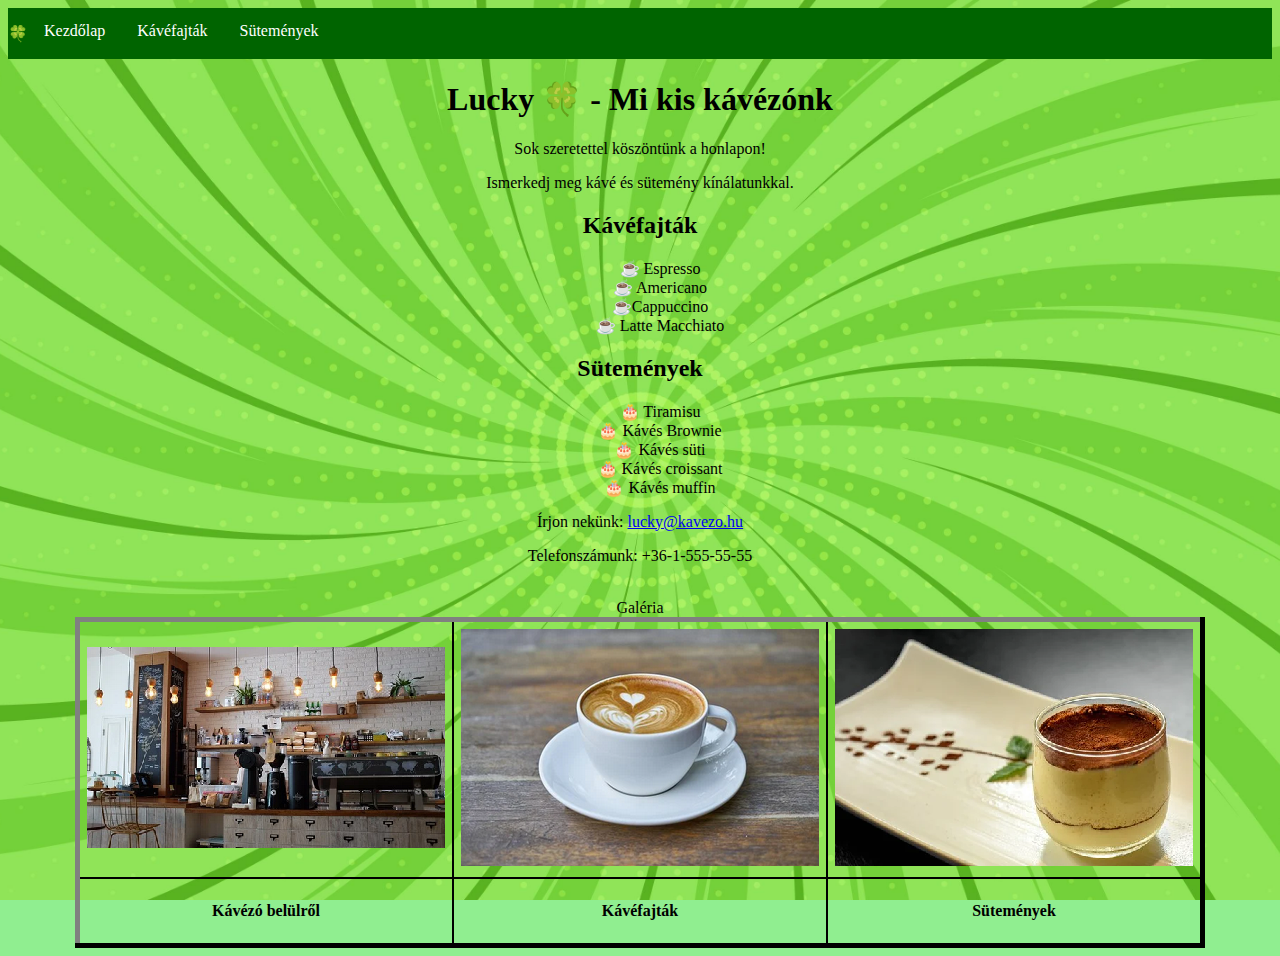
<file: kavezo_regi/index.html>
<!DOCTYPE html>
<html lang="en">
<head>
    <meta http-equiv="Content-Type" content="text/html;charset=UTF-8">
    <title>Lucky</title>
    <style>
        body{
            background-image: url(green.jpg);
            background-attachment: fixed;
            background-size: cover;
            background-position: center;
            background-color: lightgreen;
            width: 600;
        }
       div{
        


        text-align: center;

       }
       h1{
        font-family: Verdana;
       }
       h2{
        font-family: Verdana;
       }
       p{
        text-align: center;
       }
       
       
       table{
        border: 5px solid gray;
        border-collapse: collapse;
        border-spacing: 2px;
        padding: 10px solid;
        margin: 0 auto;
        margin-top: auto;
        border-bottom-color: black;
        border-right-color: black;
       }
        td{
        border: solid black 2.5px;
        padding: 7px;
       }
       #td.p{
        text-align: center;
       }
       header {
            background-color: darkgreen;
            overflow: hidden;
            font-family: Verdana;
        }
        header ul {
            list-style-type: none;
            margin: 0;
            padding: 0;
        }
        header ul li {
            float: left;
        }
        header ul li a {
            display: block;
            color: white;
            text-align: center;
            padding: 14px 16px;
            text-decoration: none;
        }
        header ul li a:hover {
            background-color: darkgreen;
        }


    </style>
</head>
<body vlink="green" alink="darkred">
    <div>
        <header>
            <ul>
                <li><p>&#127808;</p></li>
                <li><a href="index.html">Kezdőlap</a></li>
                <li><a href="kavefajtak.html">Kávéfajták</a></li>
                <li><a href="sutemenyek.html">Sütemények</a></li>
                
            </ul>
        </header>
    </div>
    <div>
    <h1>Lucky &#127808;  - Mi kis kávézónk</h1>    

    <p>Sok szeretettel köszöntünk a honlapon!</p>
    <p>Ismerkedj meg kávé és sütemény kínálatunkkal.</p>

    <h2>Kávéfajták</h2>

    <ul>
         &#9749 Espresso<br>
         &#9749 Americano<br>
         &#9749Cappuccino<br>
         &#9749 Latte Macchiato<br>
    </ul>

    <h2>Sütemények</h2>

    <ul>
         &#127874  Tiramisu</br>
         &#127874  Kávés Brownie<br>
         &#127874 Kávés süti<br>
         &#127874 Kávés croissant<br>
         &#127874  Kávés muffin<br>
    </ul>

    <p>Írjon nekünk: <a href="#">lucky@kavezo.hu</a></p>
    <p>Telefonszámunk: +36-1-555-55-55</p>
    <br>
</div>
    <table halign="center" valign="center">
        <caption>Galéria</caption>
        <tr>
            <td><img src="kavezo.png"></td>
            <td><img src="cappuccino_k.png"></td>
            <td><img src="tiramisu_k.png"></td>
        </tr>
        <tr>
            <td><p id="td.p"><b>Kávézó belülről</b></p></td>
            <td><p id="td.p"><b>Kávéfajták</b></p></td>
            <td><p id="td.p"><b>Sütemények</b></p></td>
        </tr>
    </table>

</body>
</html>
</file>
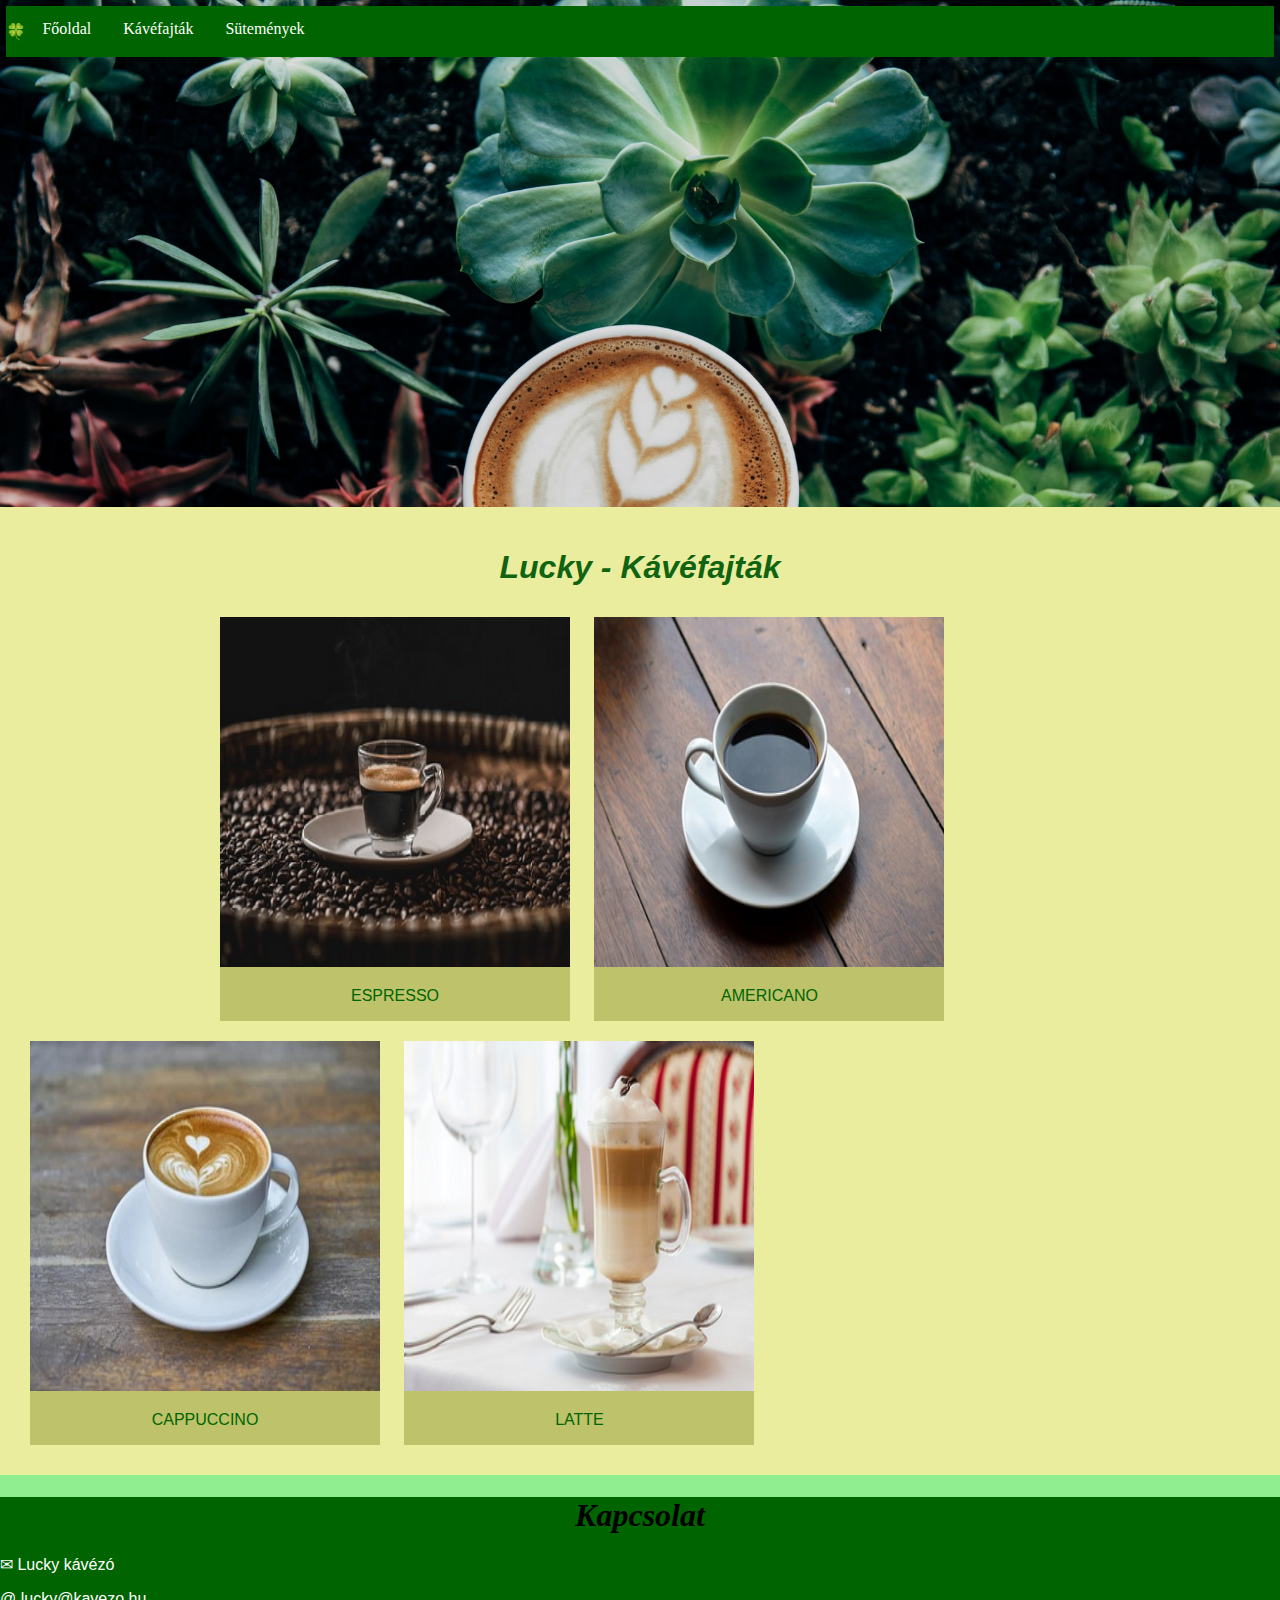
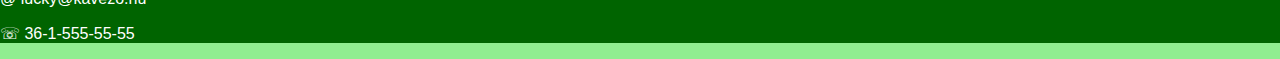
<file: kavezo_regi/kavefajtak.html>
<!DOCTYPE html>
<html lang="hu">
<head>
    <meta charset="UTF-8">
    <meta name="viewport" content="width=device-width, initial-scale=1.0">
    <title>Lucky - Kávéfajták</title>
    <style>
        body {
            font-family: Arial, sans-serif;
            background-color: #f0f0f0;
            margin: 0;
            padding: 0;
            background-image: url(banner.jpg);
            background-attachment: fixed;
            background-size: cover;
            background-position: center;
            background-color: lightgreen;
            width: 600;
        }
        header {
            background-color: darkgreen;
            overflow: hidden;
            font-family: Verdana;
            
        }
        header ul {
            list-style-type: none;
            margin: 0;
            padding: 0;
        }
        header ul li {
            float: left;
        }
        header ul li a {
            display: block;
            color: white;
            text-align: center;
            padding: 14px 16px;
            text-decoration: none;
        }
        header ul li a:hover {
            background-color: darkgreen;
        }
        
        .content {
            padding: 20px;
            background-color: #e9ed9d;
            margin-top: 450px;
           
        }
        .coffee-item {
            border: #bdc26b;
            display: inline-block;
            margin: 10px;
            text-align: center;
            color: darkgreen;
            background-color: #bdc26b;

            border: #838646;
            
          
        }
        .coffee-item img {
            width: 350px;
            height: 350px;
            border-style: solid;
            border: #bdc26b;
        }
        h1{
            text-align: center;
            color: rgb(16, 99, 16);
            font-style: oblique;

        }
        .alja{
            background-color: darkgreen;
            color: white;
            font-family: 'Gill Sans', 'Gill Sans MT', Calibri, 'Trebuchet MS', sans-serif
        }
        p{
            
        }
        .h1alja{
            color: black;
            font-family: Georgia, 'Times New Roman', Times, serif;
            
        }

        
    </style>
</head>
<body>
    <div style="padding-top: 0.5%; padding-left: 0.5%; padding-right: 0.5%;">
    <header>
        <ul>
            <li><p>&#127808;</p></li>
            <li><a href="index.html">Főoldal</a></li>
            <li><a href="kavefajtak.css">Kávéfajták</a></li>
            <li><a href="sutemenyek.html">Sütemények</a></li>

        </ul>
    </header>
</div>
    <div class="content">
        <h1>Lucky - Kávéfajták</h1>
        <div class="coffee-item" style="margin-left: 200px;">
            <img src="kavefajtak/espresso_k.png" alt="Espresso">
            <p class="alsonev">ESPRESSO</p>
            
        </div>
        <div class="coffee-item">
            <img src="kavefajtak/americano_k.png" alt="Americano">
            <p class="alsonev">AMERICANO</p>
        </div>
        <div class="coffee-item">
            <img src="kavefajtak/cappuccino_k.png" alt="Cappuccino">
            <p class="alsonev">CAPPUCCINO</p>
        </div>
        <div class="coffee-item">
            <img src="kavefajtak/latte_k.png" alt="Latte">
            <p class="alsonev">LATTE</p>
        </div>
    </div>
<div class="alja">
    <h1 class="h1alja">Kapcsolat</h1>
    <p> &#9993; Lucky kávézó </p>
    <p> @ lucky@kavezo.hu</p>
    <p> &#9743; 36-1-555-55-55</p>
</div>
    


</body>
</html>
</file>
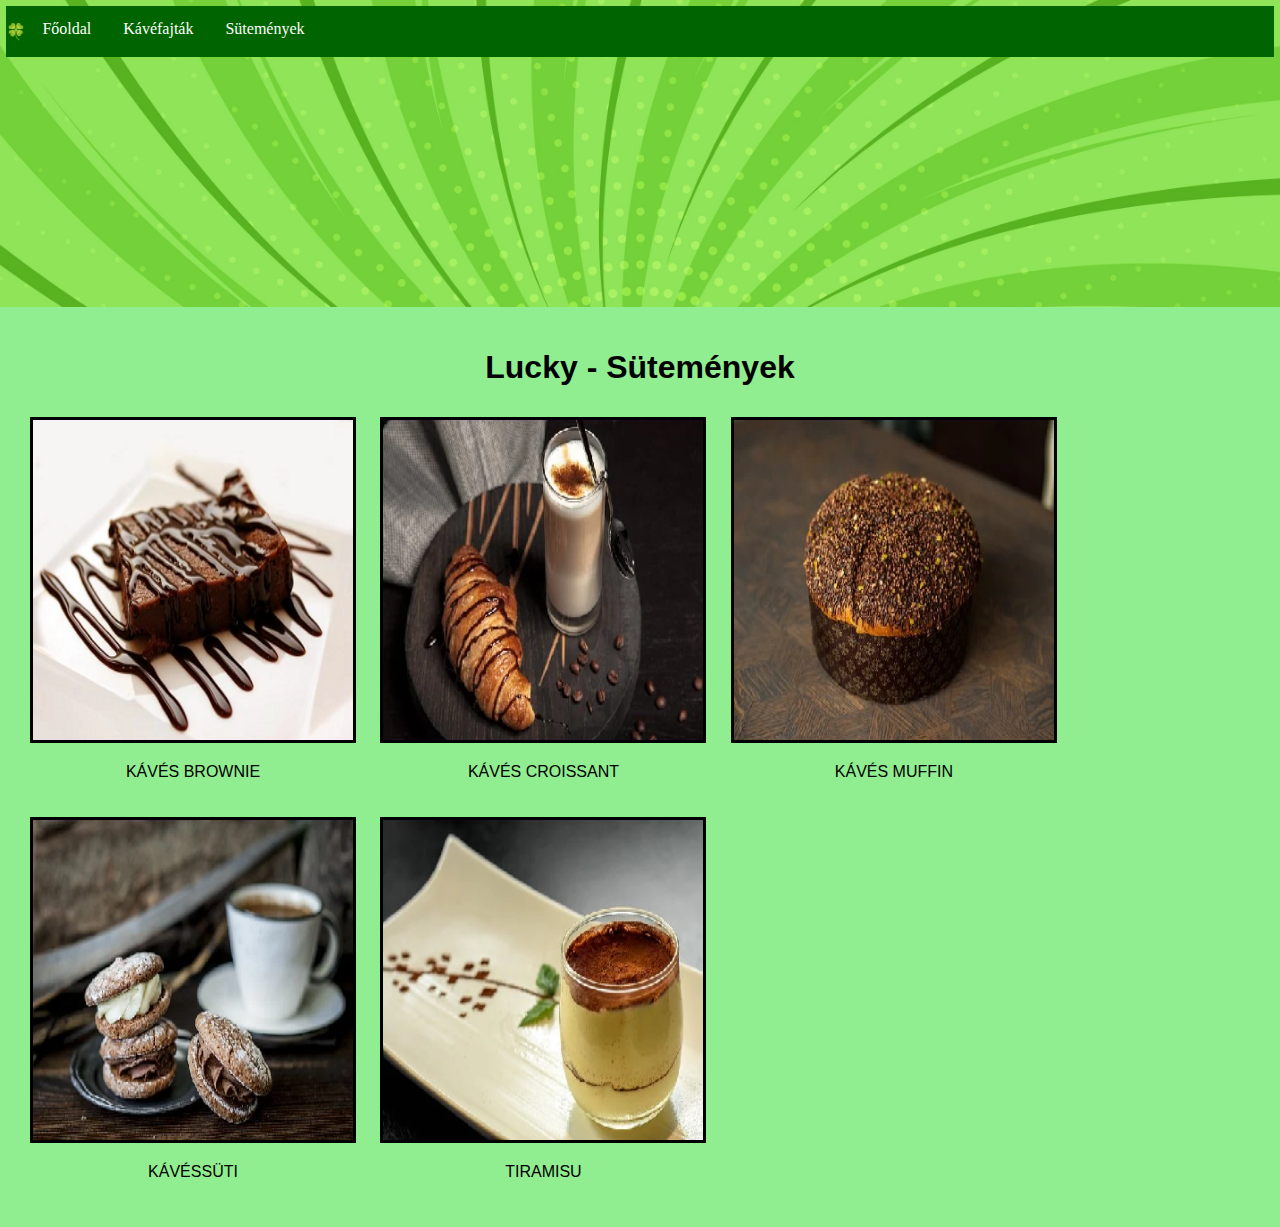
<file: kavezo_regi/sutemenyek.html>
<!DOCTYPE html>
<html lang="en">
<head>
    <meta charset="UTF-8">
    <meta name="viewport" content="width=device-width, initial-scale=1.0">
    <title>Sütemények</title>
    <style>
        body {
            font-family: Arial, sans-serif;
            background-color: #f0f0f0;
            margin: 0;
            padding: 0;
            background-image: url(green.jpg);
            background-attachment: fixed;
            background-size: cover;
            background-position: center;
            background-color: lightgreen;
            width: 600;
        }
        header {
            background-color: darkgreen;
            overflow: hidden;
            font-family: Verdana;
            
        }
        header ul {
            list-style-type: none;
            margin: 0;
            padding: 0;
        }
        header ul li {
            float: left;
        }
        header ul li a {
            display: block;
            color: white;
            text-align: center;
            padding: 14px 16px;
            text-decoration: none;
        }
        header ul li a:hover {
            background-color: darkgreen;
        }
        h1{
            text-align: center;
        }
        .cookie-item {
            
            display: inline-block;
            margin: 10px;
            text-align: center;
        }
        .cookie-item img {
            width: 320px;
            height: 320px;
            border-style: solid;
        }
        .content {
            padding: 20px;
            background-color: lightgreen;
            margin-top: 250px;
        }
        </style>
</head>

<body>
    <div style="padding-top: 0.5%; padding-left: 0.5%; padding-right: 0.5%;">
        <header>
            <ul>
                <li><p>&#127808;</p></li>
                <li><a href="index.html">Főoldal</a></li>
                <li><a href="kavefajtak.html">Kávéfajták</a></li>
                <li><a href="sutemenyek.html">Sütemények</a></li>
    
            </ul>
        </header>
    </div>
    <div class="hatter">
        <div class="content">
            <h1>Lucky - Sütemények</h1>
            <div class="cookie-item">
                <img src="sutemenyek/kavesbrownie_k.png" alt="Brownie">
                <p>KÁVÉS BROWNIE</p>
                
            </div>
            <div class="cookie-item">
                <img src="sutemenyek/kavescroissant_k.png" alt="Croissant">
                <p>KÁVÉS CROISSANT</p>
            </div>
            <div class="cookie-item">
                <img src="sutemenyek/kavesmuffin_k.png" alt="Muffin">
                <p>KÁVÉS MUFFIN</p>
            </div>
            <div class="cookie-item">
                <img src="sutemenyek/kavessuti_k.png" alt="Kávéssüti">
                <p>KÁVÉSSÜTI</p>
            </div>
            <div class="cookie-item">
                <img src="sutemenyek/tiramisu_k.png" alt="Tiramisu">
                <p>TIRAMISU</p>
            </div>
    </div>
</body>
</html>
</file>
